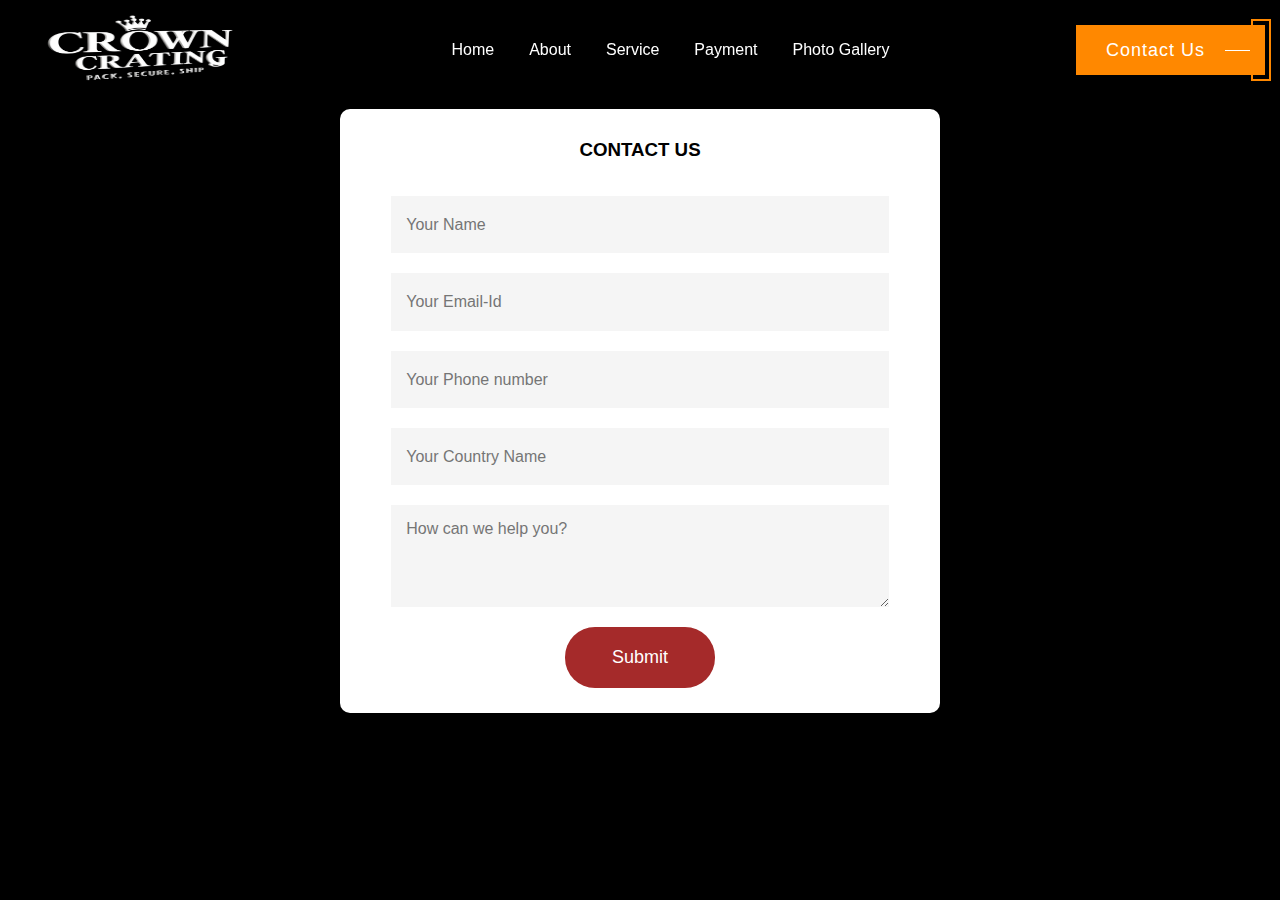
<file: frontend/index2.html>
<!DOCTYPE html>
<html lang="en">
<head>
    <meta charset="UTF-8">
    <meta name="viewport" content="width=device-width, initial-scale=1.0">
    <title>Crown Crating | Contact Us</title>
    <link rel="stylesheet" href="style2.css">
</head>
<body>
    
  <!-- 
    - #HEADER
  -->

  <header class="header" data-header>
    <div class="container">

      <h1>
        <a href="#" class="logo">
          <img src="image/logo-removebg.png" alt="">
        </a>
      </h1>

      <nav class="navbar" data-navbar>

        <div class="navbar-top">
          <a href="#" class="logo">Transportio</a>

          <button class="nav-close-btn" aria-label="Clsoe menu" data-nav-toggler>
            <ion-icon name="close-outline"></ion-icon>
          </button>
        </div>

        <ul class="navbar-list">

          <li class="navbar-item">
            <a href="index.html" class="navbar-link" data-nav-link>
              <span>Home</span>

              <ion-icon name="chevron-forward"></ion-icon>
            </a>
          </li>

          <li class="navbar-item">
            <a href="index.html" class="navbar-link" data-nav-link>
              <span>About</span>

              <ion-icon name="chevron-forward"></ion-icon>
            </a>
          </li>

          <li class="navbar-item">
            <a href="index.html" class="navbar-link" data-nav-link>
              <span>Service</span>

              <ion-icon name="chevron-forward"></ion-icon>
            </a>
          </li>

          <li class="navbar-item">
            <a href="index3.html" class="navbar-link" data-nav-link>
              <span>Payment</span>

              <ion-icon name="chevron-forward"></ion-icon>
            </a>
          </li>

          <li class="navbar-item">
            <a href="index.html" class="navbar-link" data-nav-link>
              <span>Photo Gallery</span>

              <ion-icon name="chevron-forward"></ion.icon>
            </a>
          </li>
         
        </ul>

      </nav>

      <a href="index2.html" class="btn btn--contact">Contact Us</a>

      <button class="nav-open-btn" aria-label="Open menu" data-nav-toggler>
        <ion-icon name="menu-outline"></ion-icon>
      </button>

      <div class="overlay" data-nav-toggler data-overlay></div>

    </div>
  </header>
   <br><br><br><br>

    <div class="container1">
        <form action="https://api.web3forms.com/submit" method="POST" class="form" id="paymentForm">
            <h3>CONTACT US</h3>
            <input type="text" id="name" name="name" placeholder="Your Name" required>
            <input type="hidden" name="access_key" value="103229f7-3293-48c3-bf66-ec5ff049deb8">
            <input type="email" id="email" name="email" placeholder="Your Email-Id" required>
            <input type="text" id="phone" name="phone" placeholder="Your Phone number" required>
            <input type="text" id="country" name="country" placeholder="Your Country Name" required>
            <textarea id="message" name="message" rows="4" placeholder="How can we help you?"></textarea>
            <button type="submit">Submit</button>
        </form>
    </div>
    <script src="https://smtpjs.com/v3/smtp.js"></script>
    <script>
        function sendEmail(){
            Email.send({
               To : 'admin@crowncrating.com',
               From : document.getElementById("email").value,
               Subject : "New contact form enquiry",
               Body : "Name: " + document.getElementById("name").value
                     + "<br> Email:" + document.getElementById("email").value
                     + "<br> Phone:" + document.getElementById("phone").value
                     + "<br> Country:" + document.getElementById("country").value
                     + "<br> Message:" + document.getElementById("message").value
            }).then(
            message => alert("Message sent successfully")
            );
        }
    </script>
</body>
</html>
</file>
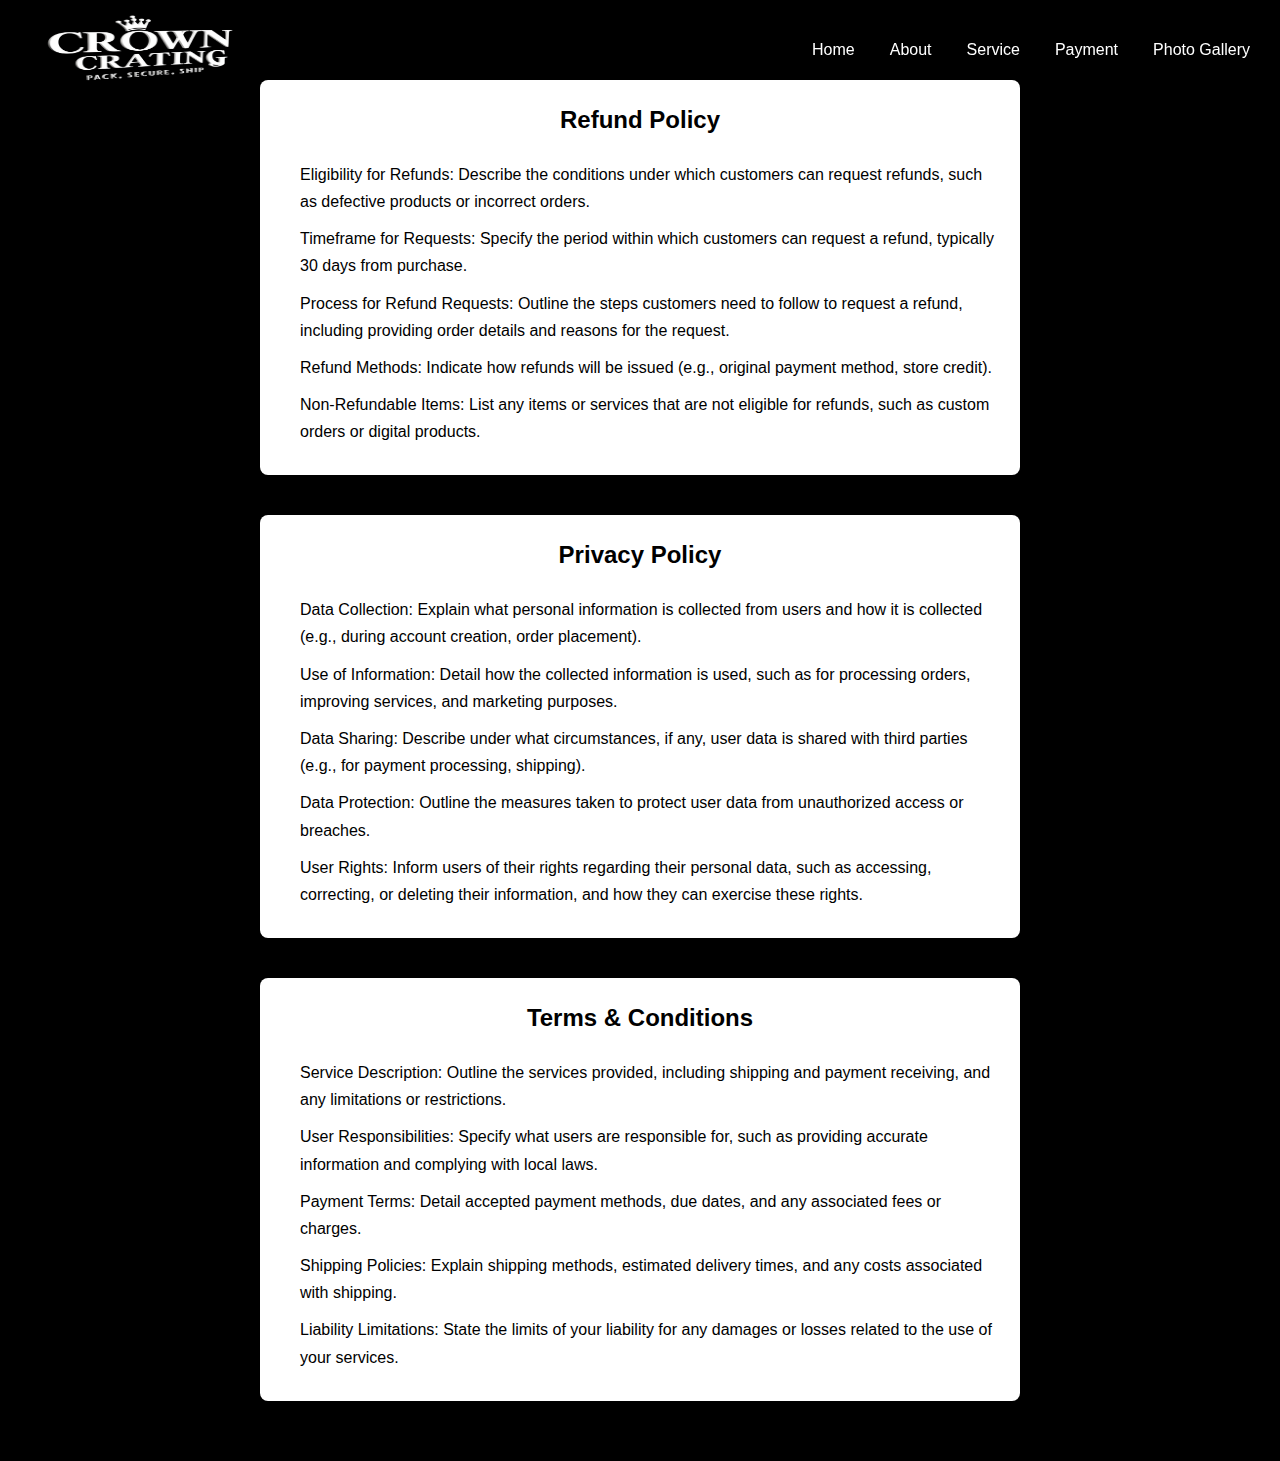
<file: frontend/index4.html>
<!DOCTYPE html>
<html lang="en">
<head>
    <meta charset="UTF-8">
    <meta name="viewport" content="width=device-width, initial-scale=1.0">
    <title>Crown Crating | Policies</title>
    <link rel="stylesheet" href="style2.css">
</head>
<body>
    
  <!-- 
    - #HEADER
  -->

  <header class="header" data-header>
    <div class="container">

      <h1>
        <a href="#" class="logo">
          <img src="image/logo-removebg.png" alt="">
        </a>
      </h1>

      <nav class="navbar" data-navbar>

        <div class="navbar-top">
          <a href="#" class="logo">Transportio</a>

          <button class="nav-close-btn" aria-label="Close menu" data-nav-toggler>
            <ion-icon name="close-outline"></ion-icon>
          </button>
        </div>

        <ul class="navbar-list">

          <li class="navbar-item">
            <a href="index.html" class="navbar-link" data-nav-link>
              <span>Home</span>

              <ion-icon name="chevron-forward"></ion-icon>
            </a>
          </li>

          <li class="navbar-item">
            <a href="index.html" class="navbar-link" data-nav-link>
              <span>About</span>

              <ion-icon name="chevron-forward"></ion-icon>
            </a>
          </li>

          <li class="navbar-item">
            <a href="index.html" class="navbar-link" data-nav-link>
              <span>Service</span>

              <ion-icon name="chevron-forward"></ion-icon>
            </a>
          </li>

          <li class="navbar-item">
            <a href="index3.html" class="navbar-link" data-nav-link>
              <span>Payment</span>

              <ion-icon name="chevron-forward"></ion-icon>
            </a>
          </li>

          <li class="navbar-item">
            <a href="index.html" class="navbar-link" data-nav-link>
              <span>Photo Gallery</span>

              <ion-icon name="chevron-forward"></ion-icon>
            </a>
          </li>

        </ul>

      </nav>
    </div>
  </header>

  <!-- 
    - #POLICIES
  -->

  <div class="container policy-container">
    <section class="policy">
      <h2 class="policy-heading">Refund Policy</h2>
      <ul>
        <li>Eligibility for Refunds: Describe the conditions under which customers can request refunds, such as defective products or incorrect orders.</li>
        <li>Timeframe for Requests: Specify the period within which customers can request a refund, typically 30 days from purchase.</li>
        <li>Process for Refund Requests: Outline the steps customers need to follow to request a refund, including providing order details and reasons for the request.</li>
        <li>Refund Methods: Indicate how refunds will be issued (e.g., original payment method, store credit).</li>
        <li>Non-Refundable Items: List any items or services that are not eligible for refunds, such as custom orders or digital products.</li>
      </ul>
    </section>

    <section class="policy">
      <h2 class="policy-heading">Privacy Policy</h2>
      <ul>
        <li>Data Collection: Explain what personal information is collected from users and how it is collected (e.g., during account creation, order placement).</li>
        <li>Use of Information: Detail how the collected information is used, such as for processing orders, improving services, and marketing purposes.</li>
        <li>Data Sharing: Describe under what circumstances, if any, user data is shared with third parties (e.g., for payment processing, shipping).</li>
        <li>Data Protection: Outline the measures taken to protect user data from unauthorized access or breaches.</li>
        <li>User Rights: Inform users of their rights regarding their personal data, such as accessing, correcting, or deleting their information, and how they can exercise these rights.</li>
      </ul>
    </section>

    <section class="policy">
      <h2 class="policy-heading">Terms & Conditions</h2>
      <ul>
        <li>Service Description: Outline the services provided, including shipping and payment receiving, and any limitations or restrictions.</li>
        <li>User Responsibilities: Specify what users are responsible for, such as providing accurate information and complying with local laws.</li>
        <li>Payment Terms: Detail accepted payment methods, due dates, and any associated fees or charges.</li>
        <li>Shipping Policies: Explain shipping methods, estimated delivery times, and any costs associated with shipping.</li>
        <li>Liability Limitations: State the limits of your liability for any damages or losses related to the use of your services.</li>
      </ul>
    </section>
  </div>

</body>
</html>
</file>
<file: frontend/style2.css>
*{
    margin: 0;
    padding:0;
    box-sizing: border-box;
    font-family: 'poppins',sans-serif;
}
.container1{
    width: 100%;
    height: 100%;
    background: none;
    display: flex;
    align-items: center;
    justify-content: center;
    
}
form{
    background: white;
    display: flex;
    flex-direction: column;
    padding: 2vw 4vw;
    width: 90%;
    max-width: 600px;
    border-radius: 10px;
}
form h3{
    color: black;
    text-align: center;
    font-weight: 800;
    margin-bottom: 20px;
}
form input,form textarea{
    border:0;
    margin: 10px 0;
    padding: 15px;
    outline: none;
    background: #f5f5f5;
    font-size: 16px;
}
form button{
    padding: 15px;
    background: brown;
    color: white;
    font-size: 18px;
    border: 0;
    cursor: pointer;
    margin: 10px auto 0;
    width: 150px;
    border-radius: 30px;
}
/*-----------------------------------*\
  #style.css
\*-----------------------------------*/

/**
 * copyright 2022 codewithsadee
 */





/*-----------------------------------*\
  #CUSTOM PROPERTY
\*-----------------------------------*/

:root {

    /**
     * colors
     */
  
    --green-blue-crayola: hsl(202, 75%, 47%);
    --prussian-blue: hsl(202, 72%, 15%);
    --eerie-black: hsl(210, 11%, 15%);
    --dark-orange: hsl(32, 100%, 50%);
    --alice-blue: hsl(203, 100%, 97%);
    --light-gray: hsl(0, 0%, 80%);
    --indigo-dye: hsl(202, 64%, 26%);
    --cultured-1: hsl(0, 0%, 94%);
    --cultured-2: hsl(0, 0%, 95%);
    --cultured-3: hsl(0, 0%, 95%);
    --plutinum: hsl(0, 0%, 91%);
    --black_60: hsla(0, 0%, 0%, 0.6);
    --white: hsl(0, 0%, 100%);
    --black: hsl(0, 0%, 0%);
    --onyx: hsl(0, 0%, 24%);
  
    /**
     * typography
     */
  
    --ff-oswald: 'Oswald', sans-serif;
    --ff-rubik: 'Rubik', sans-serif;
  
    --fs-1: 6rem;
    --fs-2: 5rem;
    --fs-3: 4rem;
    --fs-4: 3rem;
    --fs-5: 2.2rem;
    --fs-6: 2rem;
    --fs-7: 1.8rem;
    --fs-8: 1.5rem;
    --fs-9: 1.4rem;
    --fs-10: 1.2rem;
  
    --fw-500: 500;
    --fw-600: 600;
    --fw-700: 700;
    --fw-800: 800;
  
    /**
     * spacing
     */
  
    --section-padding: 50px;
  
    /**
     * shadow
     */
     
    --shadow-1: 2px 0 50px hsla(0, 0%, 0%, 0.2);
    --shadow-2: 0px 40px 60px hsla(202, 75%, 47%, 0.7);
    --shadow-3: 0px 0px 60px hsla(202, 75%, 47%, 0.5);
  
    /**
     * transition
     */
  
    --transition: 0.25s ease;
    --cubic-in: cubic-bezier(0.51, 0.03, 0.64, 0.28);
    --cubic-out: cubic-bezier(0.33, 0.85, 0.4, 0.96);
  
  }
  
  
  
  
  
  /*-----------------------------------*\
    #RESET
  \*-----------------------------------*/
  
  *,
  *::before,
  *::after {
    margin: 0;
    padding: 0;
    box-sizing: border-box;
  }
  
  li { list-style: none; }
  
  a {
    text-decoration: none;
    color: inherit;
  }
  
  a,
  img,
  time,
  span,
  input,
  button,
  ion-icon { display: block; }
  
  img { height: auto; }
  
  input,
  button {
    background: none;
    border: none;
    font: inherit;
  }
  
  input { width: 100%; }
  
  button { cursor: pointer; }
  
  ion-icon { pointer-events: none; }
  
  html {
    font-family: var(--ff-rubik);
    font-size: 10px;
    scroll-behavior: smooth;
  }
  
  body {
    background-color: var(--black);
    color: var(--onyx);
    font-size: 1.6rem;
    line-height: 1.7;
  }
  
  :focus-visible { outline-offset: 4px; }
  
  ::-webkit-scrollbar { width: 12px; }
  
  ::-webkit-scrollbar-track { background-color: var(--cultured-2); }
  
  ::-webkit-scrollbar-thumb {
    background-color: hsl(0, 0%, 80%);
    border: 2px solid var(--cultured-2);
  }
  
  ::-webkit-scrollbar-thumb:hover { background-color: hsl(0, 0%, 70%); }
  
  
  
  
  
  /*-----------------------------------*\
    #REUSED STYLE
  \*-----------------------------------*/
  
  .container { padding-inline: 15px; }
  
  .section { padding-block: var(--section-padding); }
  
  .h1,
  .h2,
  .h3 {
    font-family: var(--ff-oswald);
    line-height: 1.2;
    font-weight: var(--fw-600);
  }
  
  .h1 {
    font-size: var(--fs-3);
    text-transform: uppercase;
  }
  
  .h2,
  .h3 { color: var(--prussian-blue); }
  
  .h2 { font-size: var(--fs-4); }
  
  .h3 { font-size: var(--fs-5); }
  
  .img-holder {
    background-color: var(--light-gray);
    aspect-ratio: var(--width) / var(--height);
  }
  
  .img-cover {
    width: 100%;
    height: 100%;
    object-fit: cover;
  }
  
  .section-subtitle {
    color: var(--dark-orange);
    text-transform: uppercase;
    font-size: var(--fs-6);
    font-family: var(--ff-oswald);
    font-weight: var(--fw-600);
    letter-spacing: 3px;
    margin-block-end: 10px;
  }
  
  .section-text { line-height: 1.4; }
  
  .btn {
    position: relative;
    color: var(--white);
    background-color: var(--dark-orange);
    max-width: max-content;
    font-size: var(--fs-9);
    letter-spacing: 1px;
    padding-block: 10px;
    padding-inline: 15px 50px;
  }
  
  .btn::before,
  .btn::after {
    content: "";
    position: absolute;
    transition: var(--transition);
  }
  
  .btn::before {
    top: 50%;
    right: 15px;
    width: 25px;
    height: 1px;
    background-color: var(--white);
  }
  
  .btn::after {
    top: -6px;
    right: -6px;
    bottom: -6px;
    width: 20px;
    border: 2px solid var(--dark-orange);
    z-index: -1;
  }
  
  .btn:is(:hover, :focus)::before { width: 33px; }
  
  .btn:is(:hover, :focus)::after { width: 40px; }
  
  .grid-list {
    display: grid;
    gap: 30px;
  }
  
  .btn-link {
    color: var(--dark-orange);
    font-size: var(--fs-7);
    text-transform: uppercase;
    display: flex;
    align-items: center;
    gap: 5px;
    overflow: hidden;
  }
  
  .btn-link > * {
    transform: translateX(-22px);
    transition: var(--transition);
  }
  
  .btn-link:is(:hover, :focus) > * { transform: translateX(0); }
  
  .w-100 { width: 100%; }


   /*-----------------------------------*\
   * #GALLERY
  \*-----------------------------------*/
  
  .gallery { padding-block: 60px; }
  
  .gallery-list {
    display: grid;
    grid-template-columns: 1fr 1fr;
    gap: 10px;
  }
  
  .gallery-image {
    width: 100%;
    height: 100%;
    border-radius: 15px;
    overflow: hidden;
  }
  
  .gallery-item:nth-child(3) { grid-area: 1 / 2 / 3 / 3; }
  
  .gallery-image img {
    width: 100%;
    height: 100%;
    object-fit: cover;
  }
  
  
  
  
  
  /*-----------------------------------*\
    #HEADER
  \*-----------------------------------*/
  
  .header-contact { display: none; }
  
  .header {
    position: fixed;
    top: 0;
    left: 0;
    width: 100%;
    padding-block: 15px;
    z-index: 4;
    transition: var(--transition);
  }
  
  .header.active { background-color: var(--green-blue-crayola); }
  
  .header .container {
    display: flex;
    justify-content: space-between;
    align-items: center;
    gap: 30px;
  }
  
  .logo {
    font-family: var(--ff-oswald);
    color: var(--white);
    font-size: 3rem;
   
  }
  .logo img{
    width: 250px;
    height: 70px;
    margin-top: 0px;
  }
  
  .nav-open-btn {
    color: var(--white);
    font-size: 35px;
  }
  
  .nav-open-btn ion-icon { --ionicon-stroke-width: 40px; }
  
  .navbar {
    position: fixed;
    top: 0;
    left: -300px;
    max-width: 300px;
    width: 100%;
    height: 100%;
    background-color: var(--white);
    box-shadow: var(--shadow-1);
    z-index: 3;
    visibility: hidden;
    transition: 0.25s var(--cubic-in);
  }
  
  .navbar.active {
    visibility: visible;
    transform: translateX(300px);
    transition: 0.5s var(--cubic-out);
  }
  
  .navbar-top {
    display: flex;
    justify-content: space-between;
    align-items: center;
    border-block-end: 1px solid var(--plutinum);
    padding: 30px 20px;
  }
  
  .navbar-top .logo {
    color: var(--onyx);
    font-size: 3rem;
  }
  
  .nav-close-btn { font-size: 25px; }
  
  .nav-close-btn ion-icon { --ionicon-stroke-width: 40px; }
  
  .navbar-item:not(:last-child) { border-block-end: 1px solid var(--plutinum); }
  
  .navbar-link {
    color: var(--black);
    display: flex;
    justify-content: space-between;
    align-items: center;
    padding: 15px;
    transition: var(--transition);
  }
  
  .navbar-link:is(:hover, :focus) {
    background-color: var(--cultured-1);
    color: var(--dark-orange);
  }
  
  .overlay {
    position: fixed;
    inset: 0;
    background-color: var(--black_60);
    z-index: 2;
    visibility: hidden;
    opacity: 0;
    transition: var(--transition);
  }
  
  .overlay.active {
    visibility: visible;
    opacity: 1;
  }
  
  
  
  
  
  /*-----------------------------------*\
    #HERO
  \*-----------------------------------*/
  
  .hero {
    position: relative;
    min-height: 100vh;
    background-repeat: no-repeat;
    background-size: cover;
    background-position: center;
    display: grid;
    place-content: center;
    padding-block-start: calc(var(--section-padding) + 85px);
    z-index: 1;
  }
  
  .hero-content {
    background-color: var(--black_60);
    color: var(--white);
    text-align: center;
    padding: 30px;
  }
  
  .hero-title .span {
    color: var(--dark-orange);
    font-size: var(--fs-2);
    font-weight: var(--fw-700);
  }
  
  .hero-text { margin-block: 20px 15px; }
  
  .btn-outline {
    max-width: max-content;
    margin-inline: auto;
    font-size: var(--fs-9);
    font-weight: var(--fw-500);
    text-transform: uppercase;
    border: 1px solid var(--white);
    padding: 8px 20px;
    transition: var(--transition);
  }
  
  .btn-outline:is(:hover, :focus) {
    background-color: var(--dark-orange);
    border-color: var(--dark-orange);
  }
  
  .hero-shape {
    position: absolute;
    z-index: -1;
    animation: move 2s ease-in-out infinite alternate;
  }
  
  .hero .shape-1 {
    top: 100px;
    left: 30px;
  }
  
  .hero .shape-2 {
    bottom: 80px;
    right: 30px;
  }

  a{
    text-decoration: none;
    color: inherit;

  }
  
  @keyframes move {
    0% { transform: translateY(0); }
    100% { transform: translateY(20px); }
  }
  
  
  
  
  
  /*-----------------------------------*\
    #ABOUT
  \*-----------------------------------*/
  
  .about-banner {
    position: relative;
    box-shadow: var(--shadow-2);
    max-width: 300px;
    margin-block-end: 60px;
  }
  
  .about .abs-img-2 { display: none; }
  
  .about .abs-img-1 {
    position: absolute;
    bottom: 40px;
    right: 0;
    animation: move 2s ease-in-out infinite alternate;
  }
  
  .about :is(.section-title, .section-text) { margin-block-end: 20px; }
  
  .about-list { margin-block-end: 40px; }
  
  .about-item {
    display: flex;
    align-items: flex-start;
    gap: 15px;
  }
  
  .about-text { font-size: var(--fs-8); }
  
  .about-icon {
    min-width: max-content;
    color: var(--dark-orange);
    margin-block-start: 8px;
  }
  
  .about-item:not(:last-child) { margin-block-end: 10px; }
  
  
  
  
  
  /*-----------------------------------*\
    #SERVICE
  \*-----------------------------------*/
  
  .service { background-color: var(--alice-blue); }
  
  .service :is(.section-subtitle, .section-title, .section-text) { text-align: center; }
  
  .service .section-title { margin-block-end: 20px; }
  
  .service .section-text { margin-block-end: 50px; }
  
  .service-card {
    background-color: var(--white);
    padding: 30px;
    border: 20px solid var(--cultured-3);
    transition: var(--transition);
  }
  
  .service-card:is(:hover, :focus-within) { border-color: var(--dark-orange); }
  
  .service-card .card-icon { margin-block-end: 30px; }
  
  .service-card .card-title .span {
    display: inline-block;
    color: var(--dark-orange);
    font-size: var(--fs-3);
    margin-inline-end: 15px;
  }
  
  .service-card .card-text { margin-block: 10px 20px; }
  
  
  
  
  /*-----------------------------------*\
    #FEATURE
  \*-----------------------------------*/
  
  .feature .title-wrapper { margin-block-end: 30px; }
  
  .feature .section-text { margin-block: 20px 40px; }
  
  .feature-card {
    position: relative;
    padding: 30px;
    text-align: center;
    border: 1px solid var(--alice-blue);
    transition: var(--transition);
  }
  
  .feature-card:is(:hover, :focus-within) { box-shadow: var(--shadow-3); }
  
  .feature-card::before {
    content: var(--card-number);
    color: var(--cultured-1);
    font-family: var(--ff-oswald);
    font-size: var(--fs-1);
    font-weight: var(--fw-700);
    line-height: 1;
    transition: var(--transition);
  }
  
  .feature-card:is(:hover, :focus-within)::before { color: var(--dark-orange); }
  
  .feature-card .card-icon {
    background-color: var(--alice-blue);
    width: 170px;
    height: 170px;
    display: grid;
    place-content: center;
    border-radius: 50%;
    margin-inline: auto;
    margin-block-end: 30px;
  }
  
  .feature-card .card-text { margin-block: 20px 40px; }
  
  .feature-card .card-btn {
    color: var(--prussian-blue);
    font-size: 24px;
    border: 2px solid var(--prussian-blue);
    max-width: max-content;
    margin-inline: auto;
    padding: 10px 18px;
  }
  
  
  
  
  
  /*-----------------------------------*\
    #PROJECT
  \*-----------------------------------*/
  
  .project { background-color: var(--alice-blue); }
  
  .project :is(.section-subtitle, .section-title, .section-text) { text-align: center; }
  
  .project .section-text { margin-block: 20px 50px; }
  
  .project-card { position: relative; }
  
  .project-card .action-btn {
    background-color: var(--dark-orange);
    color: var(--white);
    font-size: 28px;
    padding: 16px;
    position: absolute;
    top: 30px;
    left: 30px;
    opacity: 0;
    transition: var(--transition);
  }
  
  .project-card:is(:hover, :focus-within) .action-btn { opacity: 1; }
  
  .project-card .card-tag {
    color: var(--dark-orange);
    font-size: var(--fs-9);
  }
  
  .project-card .card-content {
    position: relative;
    background-color: var(--white);
    padding: 20px 30px;
    margin-block-start: -50px;
    margin-inline-start: 30px;
  }
  
  .project-card .h3 { font-size: var(--fs-7); }
  
  .project-card .card-title { transition: var(--transition); }
  
  .project-card :is(.card-title, .card-link):is(:hover, :focus) { color: var(--dark-orange); }
  
  .project-card .card-link {
    color: var(--prussian-blue);
    font-size: var(--fs-10);
    font-weight: var(--fw-600);
    text-transform: uppercase;
    margin-block-start: 5px;
    transition: var(--transition);
  }
  
  .project-list {
    display: flex;
    overflow-x: auto;
    gap: 20px;
    padding-block-end: 40px;
    scroll-snap-type: inline mandatory;
  }
  
  .project-item {
    min-width: 100%;
    scroll-snap-align: start;
  }
  
  .project-list::-webkit-scrollbar { height: 15px; }
  
  .project-list::-webkit-scrollbar-track { outline: 2px solid var(--prussian-blue); }
  
  .project-list::-webkit-scrollbar-thumb {
    border: 3px solid var(--cultured-1);
    background-color: var(--prussian-blue);
  }
  
  .project-list::-webkit-scrollbar-button { width: calc(25% - 40px); }
  
  
  
  
  
  /*-----------------------------------*\
    #BLOG
  \*-----------------------------------*/
  
  .blog :is(.section-subtitle, .section-title, .section-text) { text-align: center; }
  
  .blog .section-text { margin-block: 20px 50px; }
  
  .blog-card .card-content { position: relative; }
  
  .blog-card .card-meta {
    background-color: var(--prussian-blue);
    color: var(--white);
    text-align: center;
    font-size: var(--fs-5);
    font-family: var(--ff-oswald);
    font-weight: var(--fw-600);
    line-height: 1.5;
    max-width: max-content;
    margin-inline: auto 20px;
    margin-block: -80px 20px;
    padding: 20px 25px;
    box-shadow: -8px 8px 0 var(--dark-orange);
  }
  
  .blog-card .card-meta .span {
    color: var(--dark-orange);
    font-size: var(--fs-3);
    font-weight: var(--fw-700);
    line-height: 0.75;
  }
  
  .blog-card .card-text { margin-block: 15px; }
  
  
  
  
  
  /*-----------------------------------*\
    #NEWSLETTER
  \*-----------------------------------*/
  
  .newsletter { background-color: var(--dark-orange); }
  
  .newsletter .img-holder {
    background-color: transparent;
    margin-block-end: 20px;
    max-width: max-content;
  }
  
  .newsletter .section-title { margin-block-end: 20px; }
  
  .email-field {
    background-color: var(--white);
    color: var(--eerie-black);
    font-size: var(--fs-9);
    height: 65px;
    padding-inline: 20px;
    margin-block-end: 10px;
    outline: none;
    transition: var(--transition);
  }
  
  .email-field:focus { box-shadow: 0 2px 2px hsla(0, 0%, 0%, 0.4); }
  
  .newsletter-btn {
    background-color: var(--prussian-blue);
    color: var(--white);
    font-family: var(--ff-oswald);
    font-weight: var(--fw-700);
    padding: 8px 20px;
  }
  
  
  
  
  
  /*-----------------------------------*\
    #FOOTER
  \*-----------------------------------*/
  
  .footer {
    background-color: var(--plutinum);
    color: var(--prussian-blue);
  }
  
  .footer-top {
    display: grid;
    gap: 40px;
  }
  
  .footer .logo {
    color: var(--prussian-blue);
    font-weight: var(--fw-800);
    font-size: 3.2rem;
  }
  
  .footer-text { margin-block: 10px 30px; }
  
  .social-list {
    display: flex;
    gap: 10px;
  }
  
  .social-link {
    background-color: var(--indigo-dye);
    color: var(--white);
    font-size: 20px;
    padding: 12px;
    transition: var(--transition);
  }
  
  .social-link:is(:hover, :focus) { background-color: var(--prussian-blue); }
  
  .footer-list-title {
    font-size: var(--fs-6);
    max-width: max-content;
    padding-block-end: 10px;
    border-block-end: 3px solid var(--dark-orange);
    margin-block-end: 20px;
  }
  
  .footer-link { padding-block: 6px; }
  
  .footer-bottom {
    padding-block: 40px;
    border-block-start: 1px solid var(--prussian-blue);
    font-size: var(--fs-9);
    color: var(--indigo-dye);
  }
  
  .copyright-link { display: inline-block; }
  
  
  
  
  
  /*-----------------------------------*\
    #BACK TO TOP
  \*-----------------------------------*/
  
  .back-top-btn {
    position: fixed;
    bottom: 10px;
    right: 20px;
    background-color: var(--eerie-black);
    color: var(--white);
    font-size: 20px;
    padding: 10px;
    z-index: 3;
    opacity: 0;
    visibility: hidden;
    transition: var(--transition);
  }
  
  .back-top-btn.active {
    opacity: 1;
    visibility: visible;
    transform: translateY(-10px);
  }
  
  
  
  
  
  /*-----------------------------------*\
    #MEDIA QUERISE
  \*-----------------------------------*/
  
  /**
   * responsive for larger than 540px screen
   */
  
  @media (min-width: 540px) {
  
    /**
     * REUSED STYLE
     */
  
    .btn {
      font-size: var(--fs-7);
      padding-inline: 30px 60px;
    }
  
  
  
    /**
     * HEADER
     */
  
    .header-contact {
      color: var(--white);
      display: flex;
      align-items: center;
      gap: 20px;
      text-align: right;
      line-height: 1.2;
      margin-inline-start: auto;
    }
  
    .header .contact-label {
      text-transform: uppercase;
      font-size: var(--fs-9);
    }
  
    .header .contact-number {
      font-size: var(--fs-6);
      font-weight: var(--fw-600);
      letter-spacing: 1px;
    }
  
    .header .contact-icon {
      font-size: 35px;
      opacity: 0.6;
    }
  
  
  
    /**
     * ABOUT
     */
  
    .about .abs-img-2 {
      display: block;
      position: absolute;
      width: 400px;
      bottom: 0;
      left: 50px;
      z-index: -1;
    }
  
    .about .abs-img-1 { right: -200px; }
  
  }
  
  
  
  
  
  /**
   * responsive for larger than 640px screen
   */
  
  @media (min-width: 640px) {
  
    /**
     * REUSED STYLE
     */
  
    .h1 { --fs-3: 5rem; }
  
    .container {
      max-width: 540px;
      width: 100%;
      margin-inline: auto;
    }
  
  
  
    /**
     * HEADER
     */
  
    .header .container { max-width: unset; }
  
    .header .logo { font-size: 3.5rem; }
  
  
  
    /**
     * HERO
     */
  
    .hero { justify-content: flex-start; }
  
    .hero .shape-1 { left: 45px; }
  
    .hero-content {
      background-color: transparent;
      text-align: left;
    }
  
    .hero-title .span { --fs-2: 6rem; }
  
    .hero-text { max-width: 30ch; }
  
    .btn-outline { margin-inline: 0; }
  
  }
  
  
  
  
  
  /**
   * responsive for larger than 768px screen
   */
  
  @media (min-width: 768px) {
  
    /**
     * REUSED STYLE
     */
  
    .container { max-width: 720px; }
  
    .h1 { --fs-3: 6rem; }
  
    .grid-list { grid-template-columns: 1fr 1fr; }
  
  
  
    /**
     * HERO
     */
  
    .hero-title .span { --fs-2: 7rem; }
  
    .hero-text {
      font-size: var(--fs-7);
      max-width: 40ch;
      margin-block-end: 40px;
    }
  
    .btn-outline {
      font-size: var(--fs-7);
      padding: 12px 30px;
    }
  
  
  
    /**
     * FEATURES
     */
  
    .feature-card::before { --fs-1: 10rem; }
  
  
  
    /**
     * PROJECT
     */
  
    .project-list { gap: 80px; }
  
    .project-item { min-width: calc(50% - 40px); }
  
  
  
    /**
     * NEWSLETTER
     */
  
    .newsletter { margin-block-start: 110px; }
  
    .newsletter .container { position: relative; }
  
    .newsletter .newsletter-banner {
      position: absolute;
      bottom: -50px;
      left: 0;
      margin-block-end: 0;
    }
  
    .newsletter-content {
      max-width: 355px;
      margin-inline-start: auto;
    }
  
    .newsletter .section-title { --fs-4: 4rem; }
  
    .newsletter-btn {
      font-size: var(--fs-5);
      padding: 10px 30px;
    }
  
  
  
    /**
     * FOOTER
     */
  
    .footer-top { grid-template-columns: 1fr 1fr; }
  
  }
  
  
  
  
  
  /**
   * responsive for larger than 992px screen
   */
  
  @media (min-width: 992px) {
  
    /**
     * CUSTOM PROPERTY
     */
  
    :root {
  
      /**
       * typography
       */
  
      --fs-4: 4.5rem;
  
      /**
       * spacing
       */
  
      --section-padding: 120px;
  
    }
  
  
  
    /**
     * REUSED STYLE
     */
    
    .container { max-width: 960px; }
  
    .h1 { --fs-3: 10rem; }
  
    .section-subtitle { --fs-6: 3rem; }
  
    .section-text {
      max-width: 70ch;
      margin-inline: auto;
    }
  
    .grid-list { grid-template-columns: repeat(3, 1fr); }
  
  
  
    /**
     * HEADER
     */
    
    .nav-open-btn,
    .navbar-top,
    .navbar-link > ion-icon { display: none; }
  
    .navbar,
    .navbar.active { all: unset; }
  
    .navbar-list {
      display: flex;
      gap: 5px;
    }
  
    .navbar-item:not(:last-child) { border-block-end: none; }
  
    .navbar-link { color: var(--white); }
  
    .navbar-link:is(:hover, :focus) { background-color: transparent; }
  
    .header-contact { margin-inline-start: 0; }
  
  
  
    /**
     * HERO
     */
    
    .hero { grid-template-columns: 1fr; }
  
    .hero-content { padding: 0; }
  
    .hero-title .span { --fs-2: 12rem; }
  
  
  
    /**
     * ABOUT
     */
  
    .about .container {
      display: grid;
      grid-template-columns: 1fr 1fr;
      align-items: center;
      gap: 30px;
    }
  
    .about-banner { margin-block-end: 0; }
  
    .about .abs-img-1 { right: -100px; }
  
    .about :is(.section-title, .section-text) { margin-block-end: 35px; }
  
  
  
    /**
     * FEATURE
     */
  
    .feature .title-wrapper {
      display: grid;
      grid-template-columns: 1fr 1fr;
      align-items: center;
      justify-items: self-end;
    }
  
    .feature .section-text { margin-block-end: 0; }
  
    .feature-list { margin-block-start: 120px; }
  
    .feature-card { padding-block-start: 80px; }
  
    .feature-card::before {
      --fs-1: 16rem;
      position: absolute;
      top: -90px;
      left: 20px;
    }
  
  
  
    /**
     * PROJECT
     */
  
    .project-item { min-width: calc(33.33% - 53.33px); }
  
  
  
    /**
     * BLOG
     */
  
    .blog-list { grid-template-columns: 1fr 1fr; }
  
  
  
    /**
     * NEWSLETTER
     */
  
    .newsletter { padding-block: 30px; }
  
    .newsletter .newsletter-banner { bottom: -30px; }
  
    .newsletter-content {
      max-width: 600px;
      display: grid;
      grid-template-columns: 1fr 1fr;
    }
  
  
  
    /**
     * FOOTER
     */
  
    .footer-top {
      grid-template-columns: repeat(4, 1fr);
      justify-items: self-end;
    }
  
    .copyright { text-align: center; }
  
  }
  
  
  
  
  
  /**
   * responsive for larger than 1200px screen
   */
  
  @media (min-width: 1200px) {
  
    /**
     * REUSED STYLE
     */
  
    .container { max-width: 1180px; }
  
    .h1 { --fs-3: 12rem; }
  
  
  
    /**
     * HEADER
     */
  
    .header .contact-number { --fs-6: 3rem; }
  
  
  
    /**
     * HERO
     */
  
    .hero {
      padding-block-start: 150px;
      background-position: left;
    }
  
    .hero-title .span { --fs-2: 14rem; }
  
    .hero-text { --fs-7: 2.4rem; }
  
  
  
    /**
     * ABOUT
     */
  
    .about-banner { max-width: 370px; }
  
    .about .abs-img-2 { width: max-content; }
  
  
  
    /**
     * NEWSLETTER
     */
  
    .newsletter-content {
      max-width: 840px;
      grid-template-columns: 0.8fr 1fr;
    }
  
  
  
    /**
     * FOOTER
     */
  
    .footer-top { padding-block: 60px; }
  
  }

  /* style2.css */

.policy-container {
  padding: 20px;
  max-width: 800px;
  margin: 60px auto 0;
}

.policy {
  background-color: white;
  color: black;
  padding: 20px;
  border-radius: 8px;
  box-shadow: 0 0 10px rgba(0, 0, 0, 0.1);
  margin-bottom: 40px;
}

.policy-heading {
  text-align: center;
  font-size: 24px;
  margin-bottom: 20px;
}

.policy ul {
  list-style-type: disc;
  padding-left: 20px;
}

.policy li {
  margin-bottom: 10px;
}
</file>
